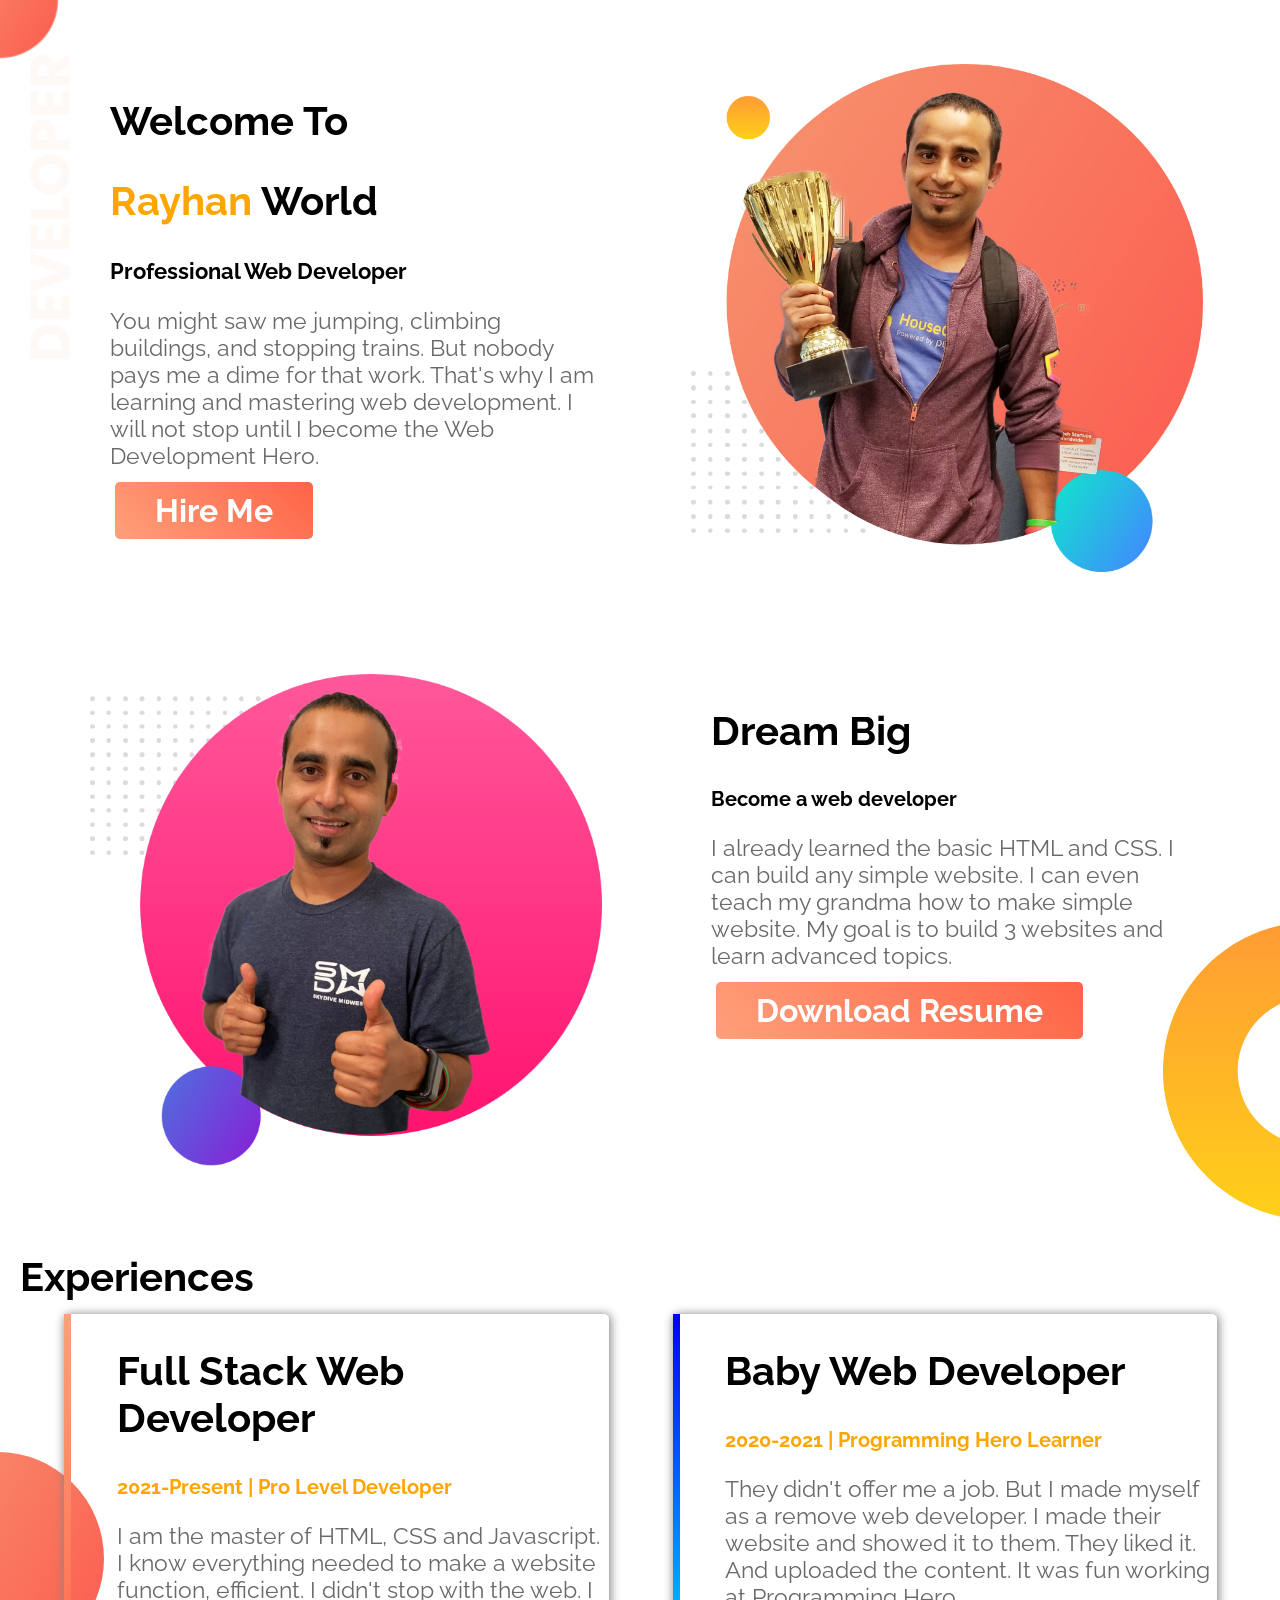
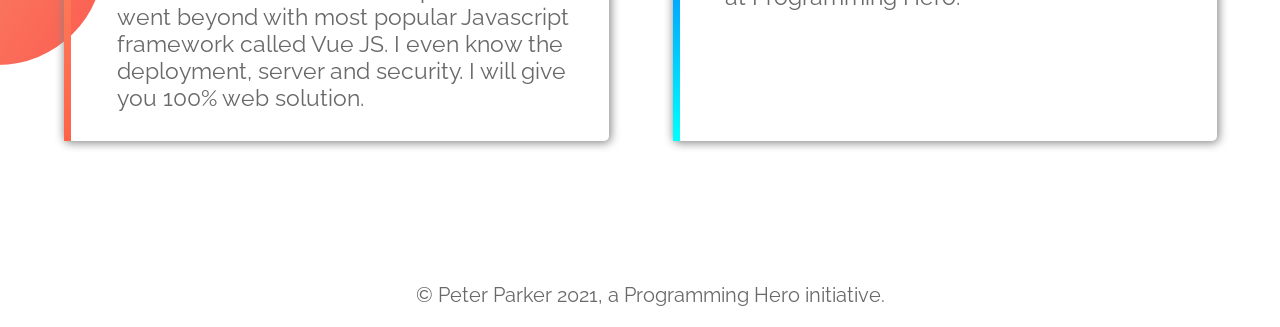
<file: index.html>
<!DOCTYPE html>
<html lang="en">

<head>
    <meta charset="UTF-8">
    <meta name="viewport" content="width=device-width, initial-scale=1.0">
    <link rel="preconnect" href="https://fonts.gstatic.com">
    <link href="https://fonts.googleapis.com/css2?family=Raleway:ital,wght@0,300;0,600;1,300;1,800&display=swap" rel="stylesheet">
    <link rel="stylesheet" href="CSS/style.css">
    <title>Rayhan Portfolio</title>
</head>

<body>
    <section class="top-banner">
        <div class="half-width">
            <h1>Welcome To</h1>
            <h1>
                <span class="Orange_highlight">Rayhan</span> World
            </h1>
            <h3>Professional Web Developer</h3>
            <p>You might saw me jumping, climbing buildings, and stopping trains. But nobody pays me a dime for that work. That's why I am learning and mastering web development. I will not stop until I become the Web Development Hero.</p>
            <a class="anchor_btn" target="_blank" href="https://www.linkedin.com/in/nur-mohammad-rayhan-71a530160/">Hire Me</a>
        </div>
        <div class="half-width">
            <img src="Images/jhankar.png" alt="">
        </div>
    </section>
    <section class="dream-area">
        <div class="half-width">
            <img src="Images/jhankar2.png" alt="">
        </div>
        <div class="half-width">
            <h1>Dream Big</h1>
            <h3>Become a web developer</h3>
            <p>I already learned the basic HTML and CSS. I can build any simple website. I can even teach my grandma how to make simple website. My goal is to build 3 websites and learn advanced topics.</p>
            <a class="anchor_btn" target="_blank" href="#">Download Resume</a>
        </div>
    </section>
    <section class="experience-area">
        <h1>Experiences</h1>
        <div class="half-width" id="full-stc">
            <h1>Full Stack Web Developer</h1>
            <h3 class="Orange_highlight">2021-Present | Pro Level Developer</h3>
            <p>I am the master of HTML, CSS and Javascript. I know everything needed to make a website function, efficient. I didn't stop with the web. I went beyond with most popular Javascript framework called Vue JS. I even know the deployment, server and security. I will give you 100% web solution.</p>
        </div>
        <div class="half-width" id="baby-dev">
            <h1>Baby Web Developer</h1>
            <h3 class="Orange_highlight">2020-2021 | Programming Hero Learner</h3>
            <p>They didn't offer me a job. But I made myself as a remove web developer. I made their website and showed it to them. They liked it. And uploaded the content. It was fun working at Programming Hero.</p>
        </div>
    </section>

    <footer>
        <p>© Peter Parker 2021, a Programming Hero initiative.</p>
    </footer>
</body>
</html>
</file>
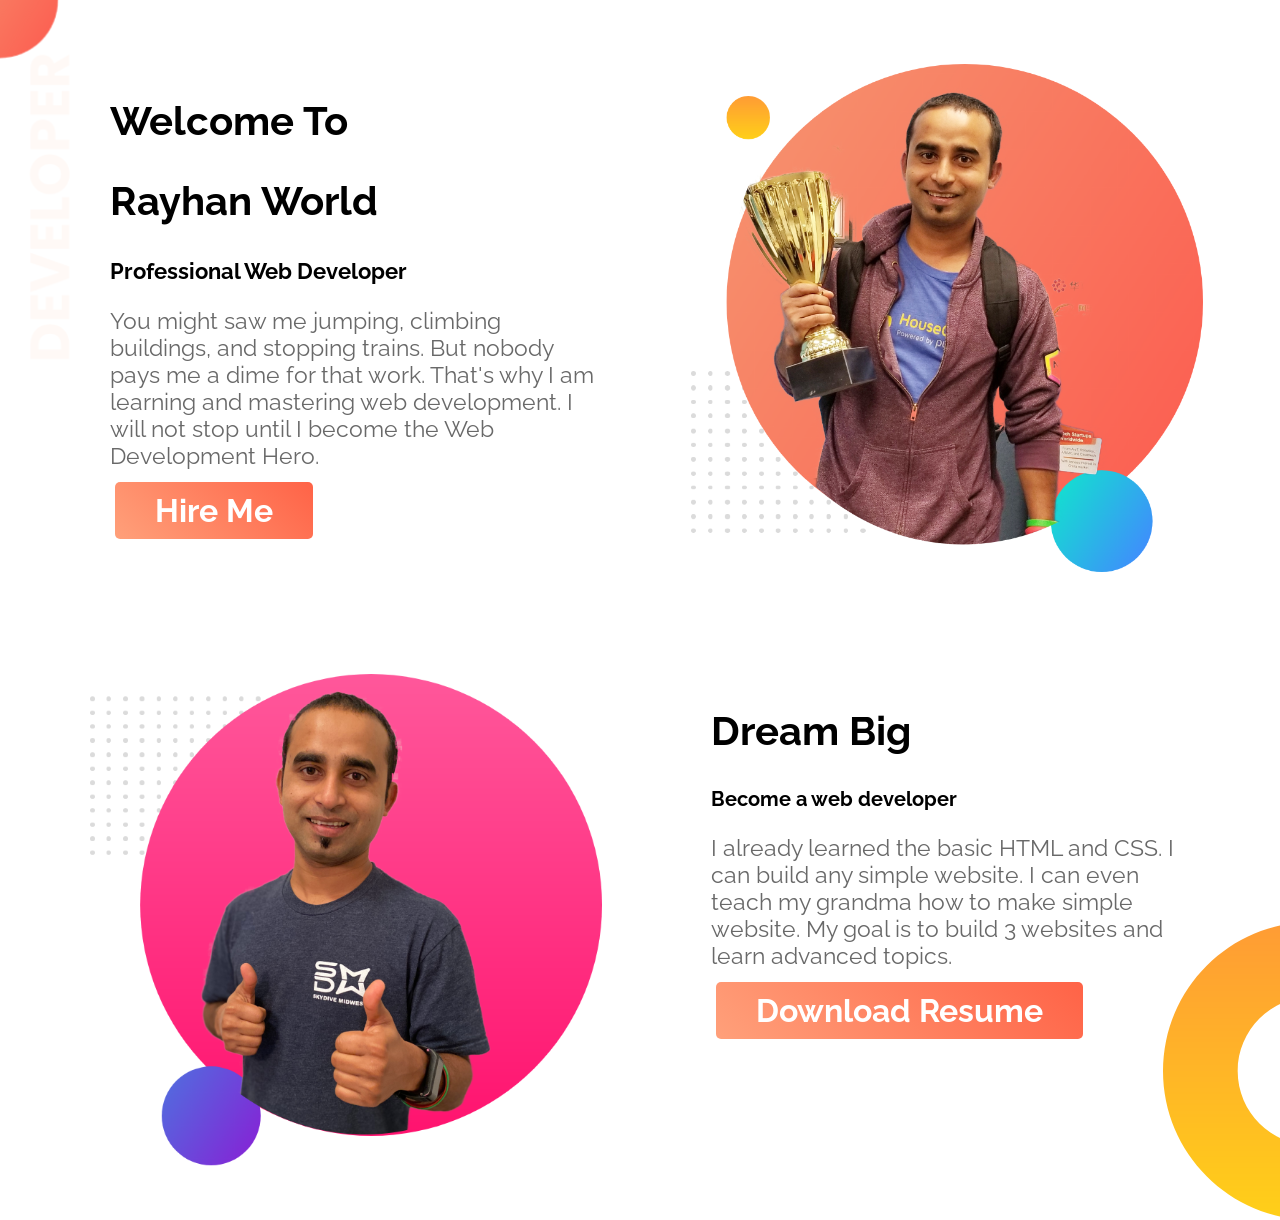
<file: Home.html>
<!DOCTYPE html>
<html lang="en">

<head>
    <meta charset="UTF-8">
    <meta name="viewport" content="width=device-width, initial-scale=1.0">
    <link rel="preconnect" href="https://fonts.gstatic.com">
    <link href="https://fonts.googleapis.com/css2?family=Raleway:ital,wght@0,300;0,600;1,300;1,800&display=swap" rel="stylesheet">
    <link rel="stylesheet" href="CSS/style.css">
    <title>Rayhan Portfolio</title>
</head>

<body>
    <section class="top-banner">
        <div class="half-width">
            <h1>Welcome To</h1>
            <h1>
                <span>Rayhan</span> World
            </h1>
            <h3>Professional Web Developer</h3>
            <p>You might saw me jumping, climbing buildings, and stopping trains. But nobody pays me a dime for that work. That's why I am learning and mastering web development. I will not stop until I become the Web Development Hero.</p>
            <a class="anchor_btn" target="_blank" href="https://www.linkedin.com/in/nur-mohammad-rayhan-71a530160/">Hire Me</a>
        </div>
        <div class="half-width">
            <img src="Images/jhankar.png" alt="">
        </div>
    </section>
    <section class="dream-area">
        <div class="half-width">
            <img src="Images/jhankar2.png" alt="">
        </div>
        <div class="half-width">
            <h1>Dream Big</h1>
            <h3>Become a web developer</h3>
            <p>I already learned the basic HTML and CSS. I can build any simple website. I can even teach my grandma how to make simple website. My goal is to build 3 websites and learn advanced topics.</p>
            <a class="anchor_btn" target="_blank" href="#">Download Resume</a>
        </div>
    </section>
</body>

</html>
</file>
<file: CSS/style.css>
body{
    font-family: 'Raleway', sans-serif;
    font-size: 2em;
    padding:0;margin: 0;
}
h1{
    margin-left: 20px;
    font-size: 40px;
}
h3{
    margin-left: 20px;
    font-size: 20px;
}

p{
    font-size: 23px;
    margin-left: 20px;
    color: dimgrey;
}
section{
    height: 610px;
    bottom: 150px;
}
.top-banner{
    background-image: url("../Images/top-banner.png");
    background-repeat: no-repeat;
}
.dream-area{
    background-image: url("../Images/dream-bg.png");
    background-repeat: no-repeat;
    background-position: 100% 100%;
}
.experience-area{
    background-image: url("../Images/exp-bg.png");
    background-repeat: no-repeat;
    background-position: 0% 50%;
}
.half-width{
    width: 40%;
    float: left;
    margin-left: 5%;
    padding-left: 2%;
    margin-top: 5%;
}

.top-banner .half-width h3{
    font-size: 22px
}
.half-width img{
    width: 100%;
}
.anchor_btn{
    text-decoration: none;
    background: linear-gradient(45deg, lightsalmon, tomato);
    padding: 10px 40px;
    border-radius: 5px;
    color: white;
    font-weight: 700;
    margin: 25px;
}
.Orange_highlight{
    color: #ffa500;
}
.experience-area>h1{
    margin-bottom: -50px;
}
.experience-area div{
    box-shadow: 1px 1px 10px 1px #888888;
    height: 70%;
    border-radius: 5px;
}
#full-stc{
    border-left: 7px solid;
    border-image: linear-gradient(180deg, lightsalmon, tomato);
    border-image-slice: 1;
}
#baby-dev{
    border-left: 7px solid;
    border-image: linear-gradient(180deg, blue, cyan);
    border-image-slice: 1;
}
footer p{
    text-align: center;
    top: 50px;
    font-size: 20px;
}
</file>
